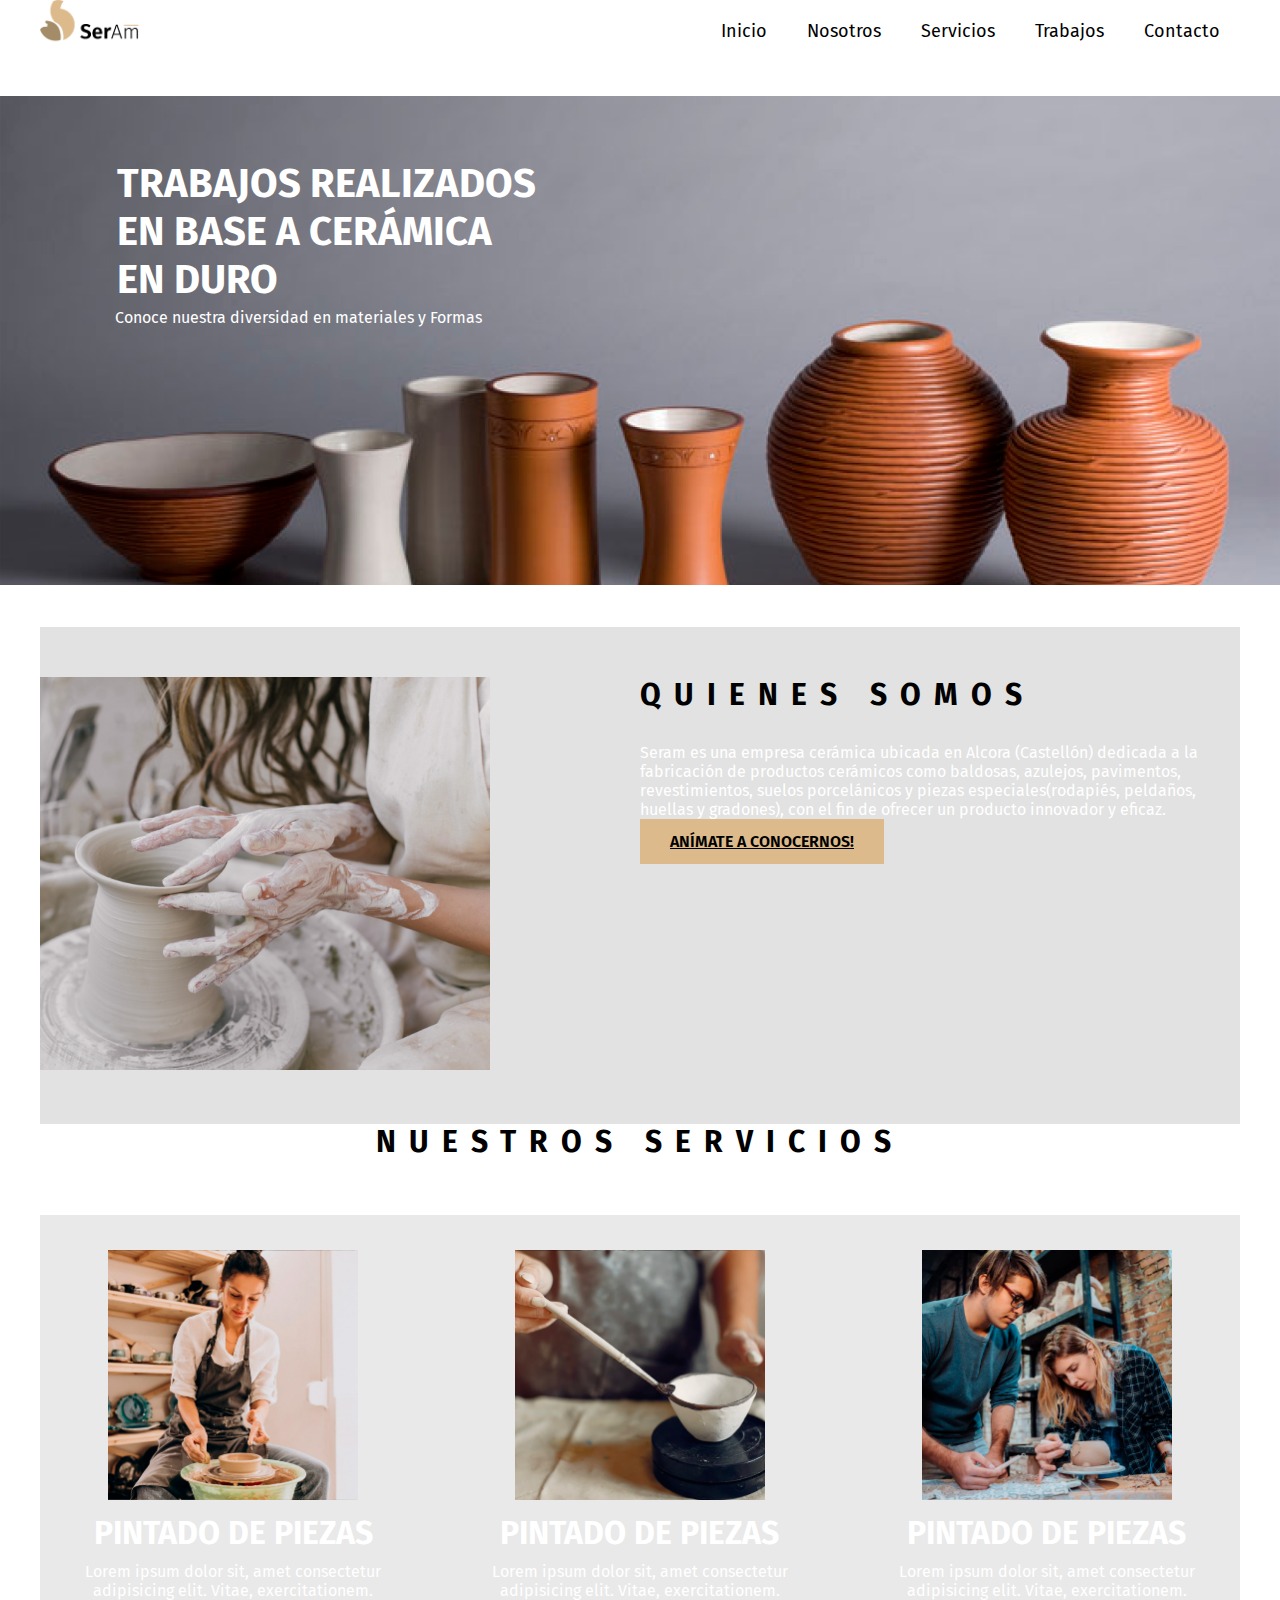
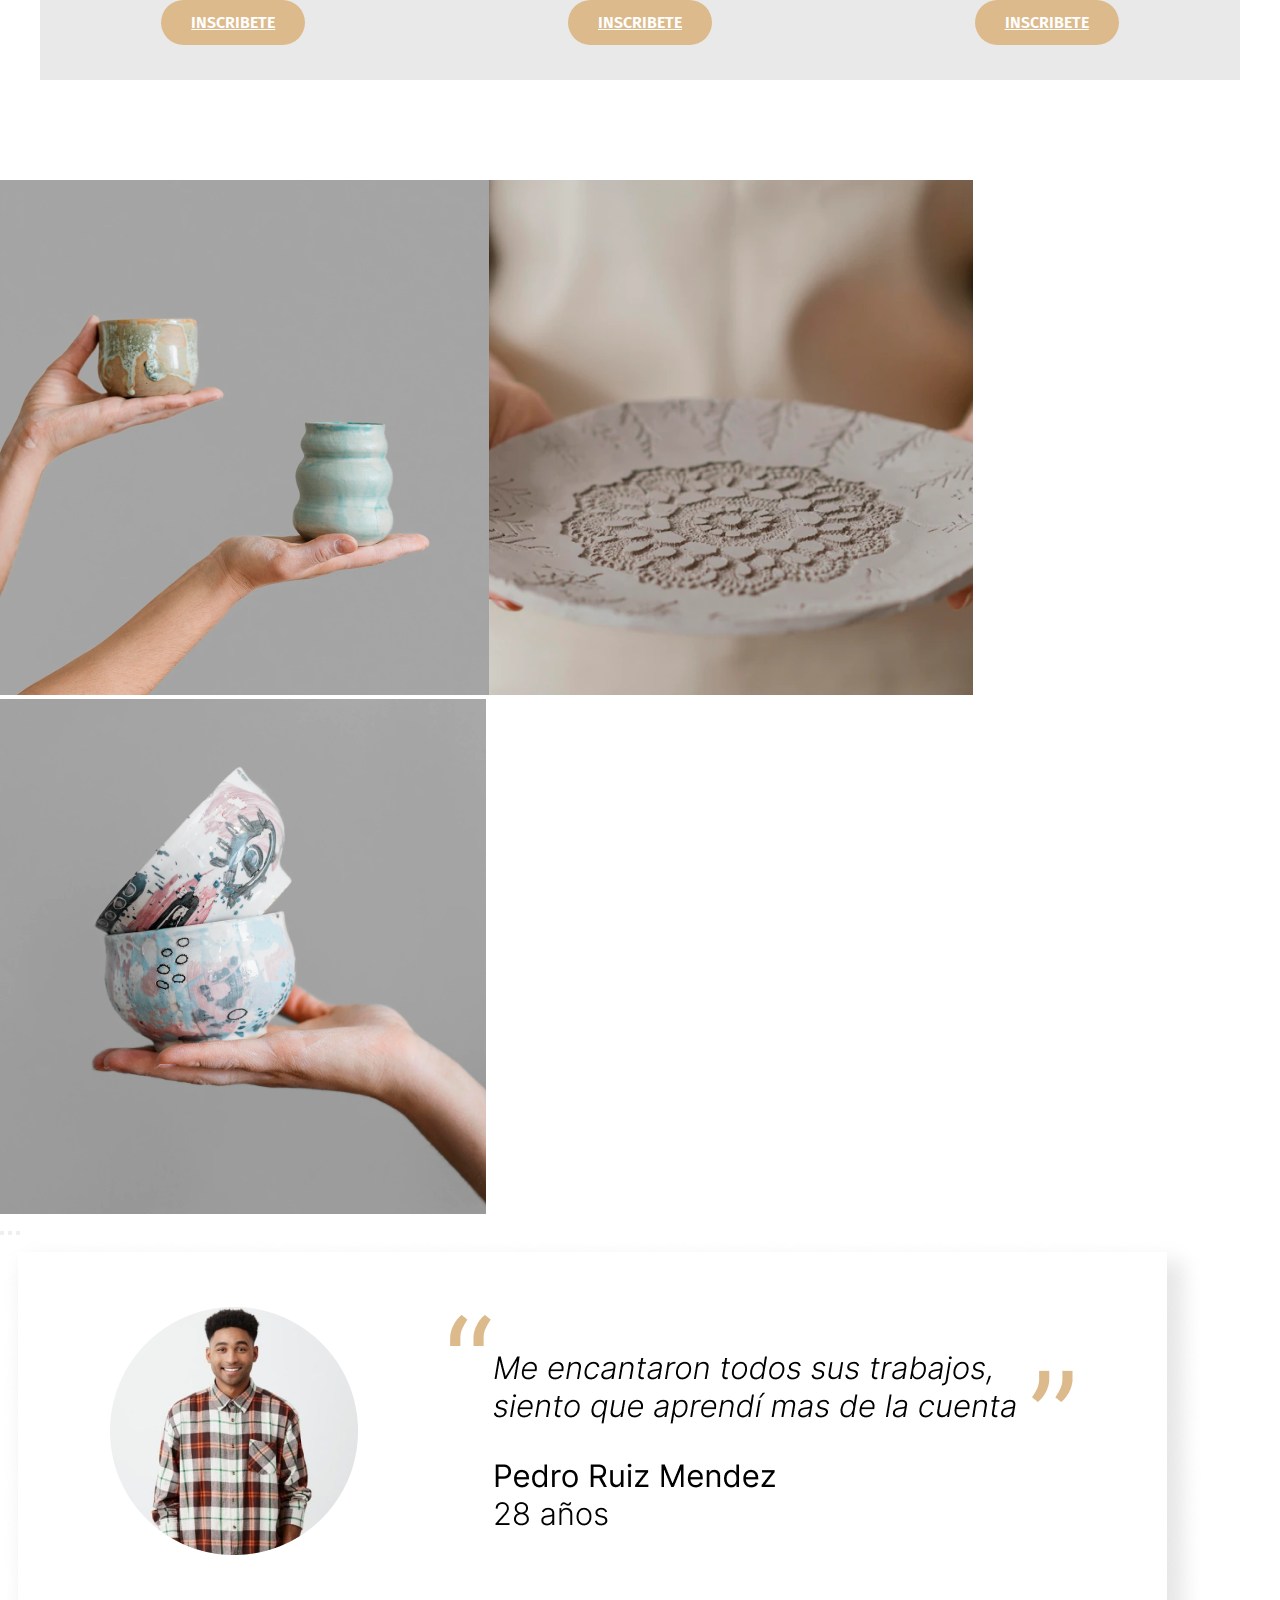
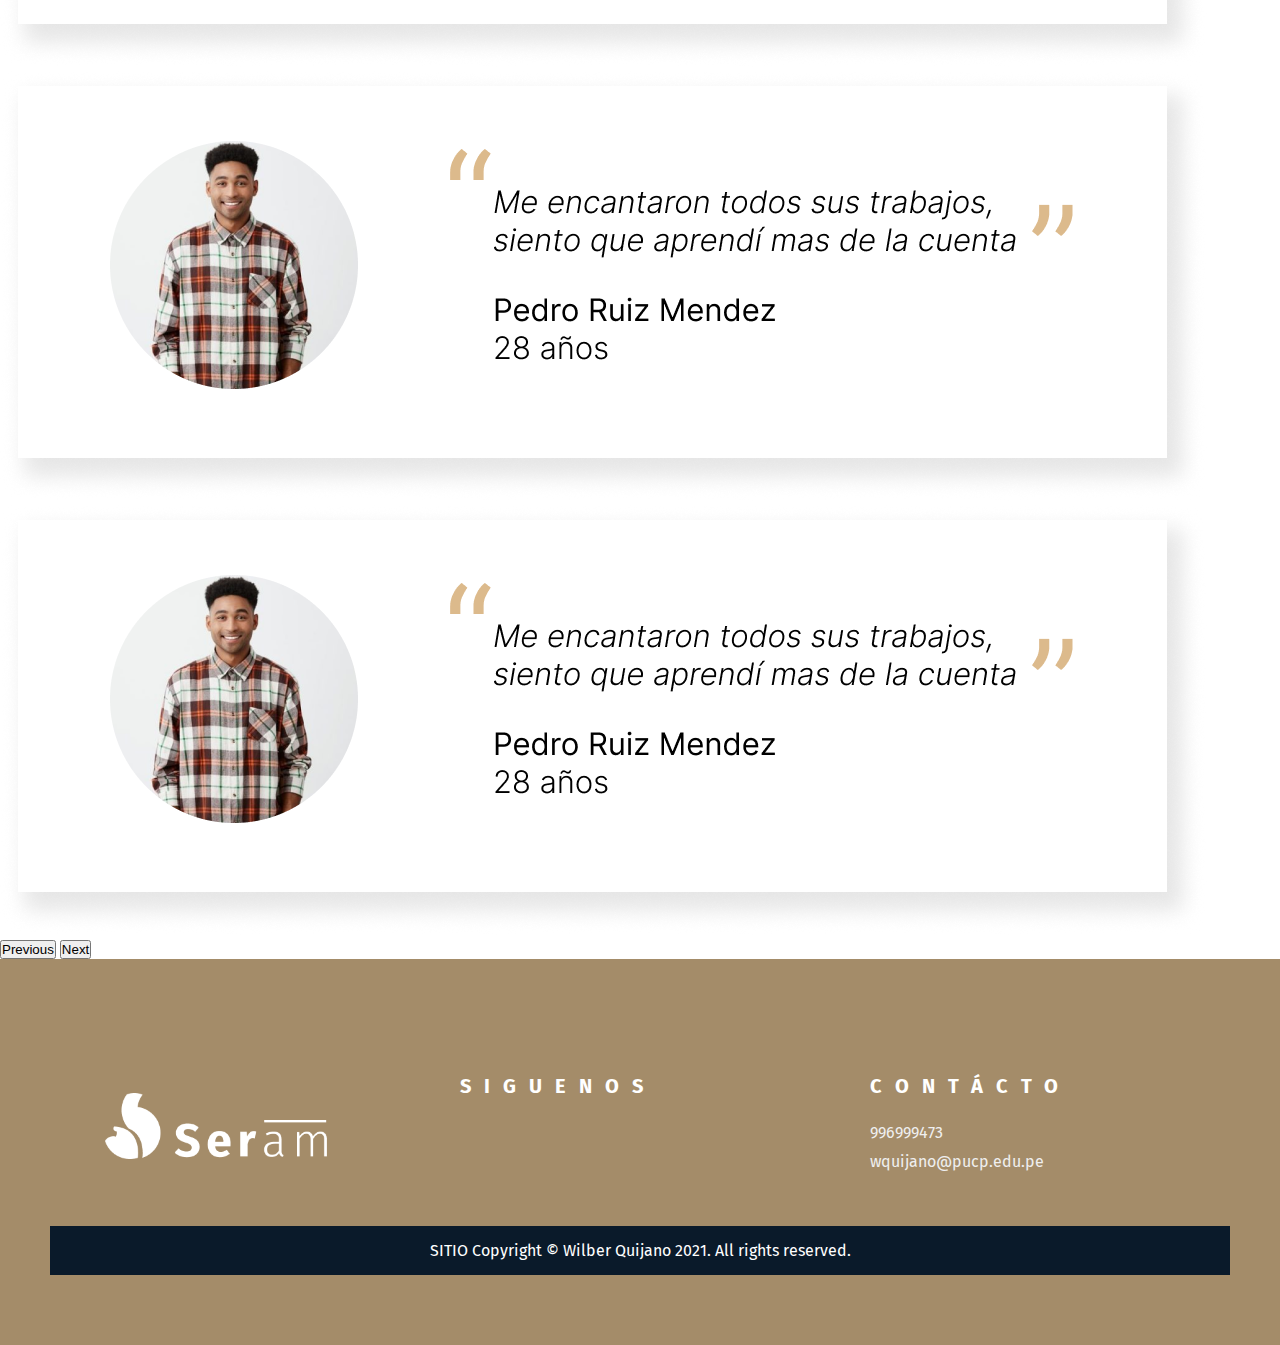
<file: index.html>
<!DOCTYPE html>
<html lang="en">
<head>
    <meta charset="UTF-8">
    <meta http-equiv="X-UA-Compatible" content="IE=edge">
    <meta name="viewport" content="width=device-width, initial-scale=1.0">
    <title>SerAm</title>
    <link rel="stylesheet" href="./css/style.css">
    <link rel="icon" type="image/ico" href="./images/Recurso 2.png">
    <link rel="preconnect" href="https://fonts.googleapis.com">
    <link rel="preconnect" href="https://fonts.gstatic.com" crossorigin>
    <link href="https://fonts.googleapis.com/css2?family=Fira+Sans:wght@300;400;500;600&display=swap" rel="stylesheet">
    <link href="https://cdn.jsdelivr.net/npm/bootstrap@5.3.0-alpha1/dist/css/bootstrap.min.css" rel="stylesheet" integrity="sha384-GLhlTQ8iRABdZLl6O3oVMWSktQOp6b7In1Zl3/Jr59b6EGGoI1aFkw7cmDA6j6gD" crossorigin="anonymous">


    </head>
<body>
  <header class="header">
    <div class="menu container">
        <a href="" class="logo">
            <img src="./images/Recurso 1.png" alt="">
        </a>
        <input type="checkbox" id="menu">
        <label for="menu">
            <img src="./images/menu.svg" alt="">
        </label>
        <nav class="navbar">
            <ul>
                <li><a href="index.html">Inicio</a></li>
                <li><a href="nosotros.html">Nosotros</a></li>
                <li><a href="servicios.html">Servicios</a></li>
                <li><a href="trabajos.html">Trabajos</a></li>
                <li><a href="contacto.html">Contacto</a></li>

            </ul>
        </nav>
    </div>

</header>
    
    <section class="contenedor">
        <img  src="./images/image10.png" alt="">
        <h1>TRABAJOS REALIZADOS EN BASE A CERÁMICA EN DURO</h1>
        <p>Conoce nuestra diversidad en materiales y Formas</p>
    </section>
    <section class="infocontainer">
      <div class="info-1">
          <img src="./images/QS.png" alt="">
      </div>
      <div class="info-2">
          <h2>QUIENES SOMOS</h2>
          <p>Seram es una empresa cerámica ubicada en Alcora (Castellón) dedicada a la fabricación de productos cerámicos como baldosas, azulejos, pavimentos, revestimientos, suelos porcelánicos y piezas especiales(rodapiés, peldaños, huellas y gradones), con el fin de ofrecer un producto innovador y eficaz.</p>
          <a href="" class="btn-1">Anímate a conocernos!</a>
      </div>
  </section>

  <section class="servicio container">
    <h2>NUESTROS SERVICIOS</h2>
    <div class="servicio-content">
        <div class="servicio-1">
            <img src="./images/servicio1.png" alt="">
            <h1>PINTADO DE PIEZAS</h1>

            <p>Lorem ipsum dolor sit, amet consectetur adipisicing elit. Vitae, exercitationem.</p>
            <a href="" class="btn-2">Inscribete</a>
        </div>
        <div class="servicio-1">
            <img src="./images/servicio2.png" alt="">
            <h1>PINTADO DE PIEZAS</h1>

            <p>Lorem ipsum dolor sit, amet consectetur adipisicing elit. Vitae, exercitationem.</p>
            <a href="" class="btn-2">Inscribete</a>
        </div>
        <div class="servicio-1">
            <img src="./images/servicio3.png" alt="">
            <h1>PINTADO DE PIEZAS</h1>

            <p>Lorem ipsum dolor sit, amet consectetur adipisicing elit. Vitae, exercitationem.</p>
            <a href="" class="btn-2">Inscribete</a>
        </div>


    </div>

</section>


</section>
    <div class="container3">
        <div class="row">
            <div class="col-lg-4 col-s-12 ">
            <img src="./images/galeria1.png" alt="">
            </div>
            <div class="col-lg-4 col-s-12 ">
                <img src="images/galeria2.png" alt="">
            </div>
            <div class="col-lg-4 col-s-12 ">
                <img src="images/galeria3.png" alt="">
        </div>
    </div>
        </div>

        <div id="carouselExampleCaptions" class="carousel slide w-50">
            <div class="carousel-indicators">
              <button type="button" data-bs-target="#carouselExampleCaptions" data-bs-slide-to="0" class="active" aria-current="true" aria-label="Slide 1"></button>
              <button type="button" data-bs-target="#carouselExampleCaptions" data-bs-slide-to="1" aria-label="Slide 2"></button>
              <button type="button" data-bs-target="#carouselExampleCaptions" data-bs-slide-to="2" aria-label="Slide 3"></button>
            </div>
            <div class="carousel-inner">
              <div class="carousel-item active">
                <img src="images/testimonio.png" class="d-block w-100" alt="...">
                <div class="carousel-caption d-none d-md-block">
                </div>
              </div>
              <div class="carousel-item">
                <img src="images/testimonio.png" class="d-block w-100" alt="...">
                <div class="carousel-caption d-none d-md-block">
                </div>
              </div>
              <div class="carousel-item">
                <img src="images/testimonio.png" class="d-block w-100" alt="...">
                <div class="carousel-caption d-none d-md-block">
                </div>
              </div>
            </div>
            <button class="carousel-control-prev" type="button" data-bs-target="#carouselExampleCaptions" data-bs-slide="prev">
              <span class="carousel-control-prev-icon" aria-hidden="true"></span>
              <span class="visually-hidden">Previous</span>
            </button>
            <button class="carousel-control-next" type="button" data-bs-target="#carouselExampleCaptions" data-bs-slide="next">
              <span class="carousel-control-next-icon" aria-hidden="true"></span>
              <span class="visually-hidden">Next</span>
            </button>
          
        </div>
    
      <script src="https://cdn.jsdelivr.net/npm/bootstrap@5.3.0-alpha1/dist/js/bootstrap.bundle.min.js" integrity="sha384-w76AqPfDkMBDXo30jS1Sgez6pr3x5MlQ1ZAGC+nuZB+EYdgRZgiwxhTBTkF7CXvN" crossorigin="anonymous"></script>
</body>
<footer class="footer">
    <div class="grupo-1">
        <div class="box">
            <figure>
                <a href="#">
                    <img src="./images/logoblanco.png" alt="Logo de SLee Dw">
                </a>
            </figure>
        </div>
        <div class="box">
            <h2>SIGUENOS</h2>
            <div class="red-social">
                <a href="#" class="fa fa-facebook"></a>
                <a href="#" class="fa fa-instagram"></a>
                <a href="#" class="fa fa-twitter"></a>
            </div>
        </div>
        <div class="box">
            <h2>CONTÁCTO</h2>
            <p>996999473</p>
            <p>wquijano@pucp.edu.pe</p>
        </div>


    </div>
    <div class="grupo-2"><p> SITIO Copyright
        © Wilber Quijano 2021. All rights reserved.</p>

    </div>
</footer>
</html>
</file>
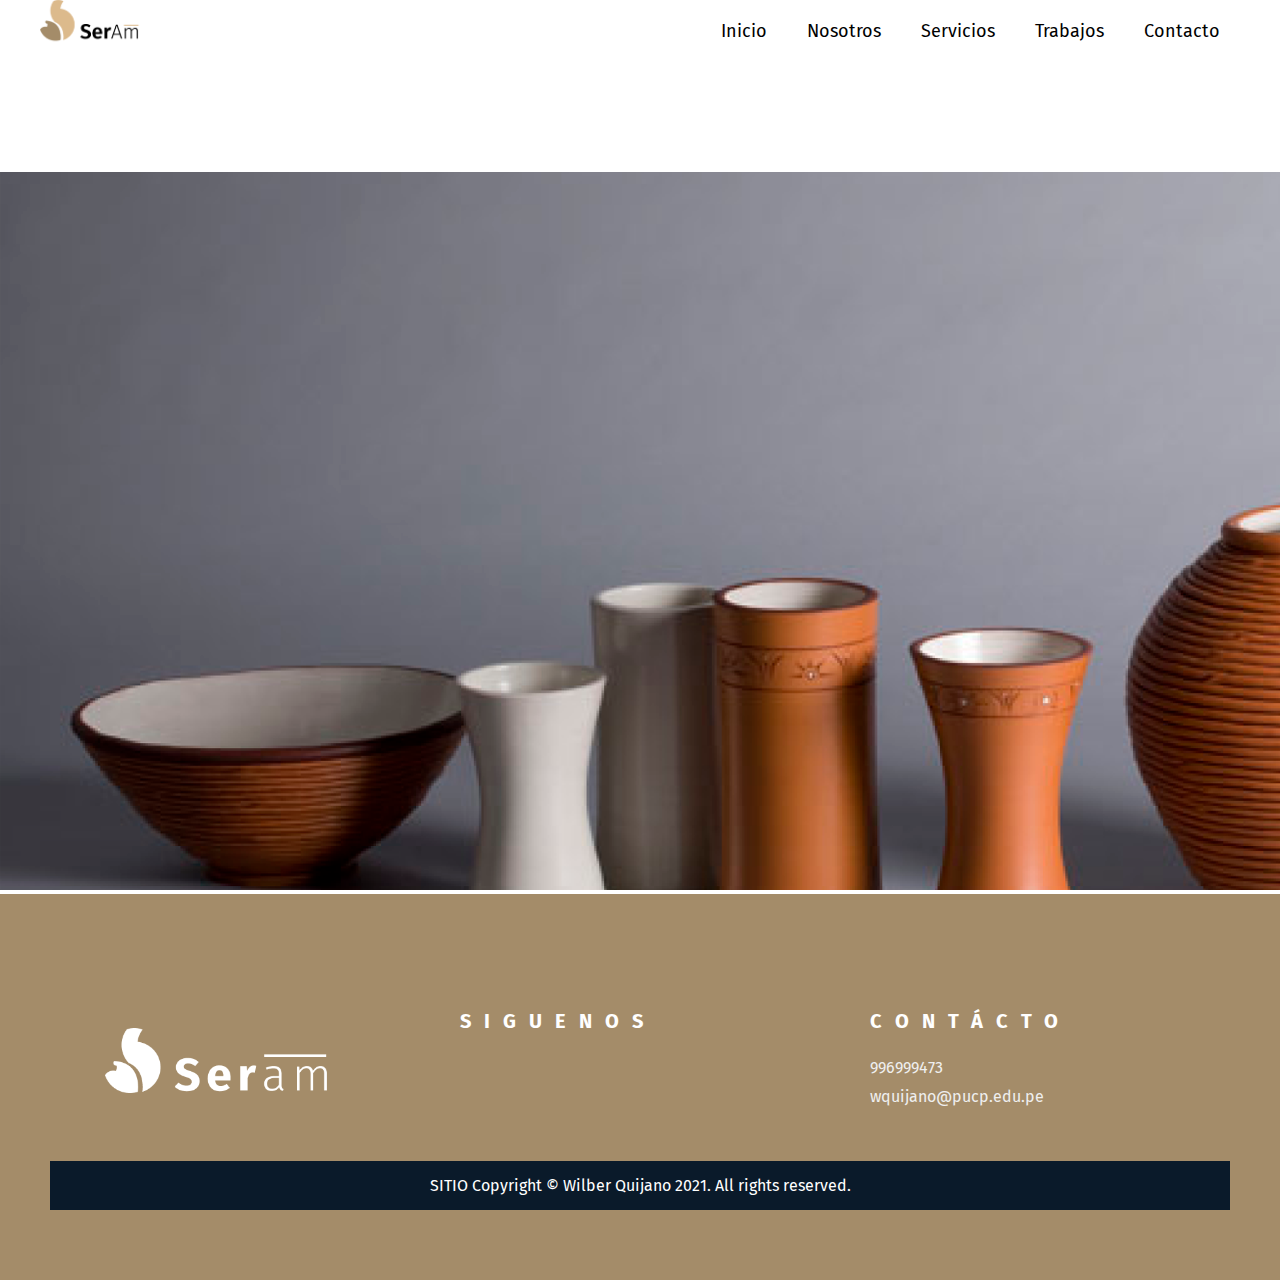
<file: contacto.html>
<!DOCTYPE html>
<html lang="en">

<head>
    <meta charset="UTF-8">
    <meta http-equiv="X-UA-Compatible" content="IE=edge">
    <meta name="viewport" content="width=device-width, initial-scale=1.0">
    <title>SerAm</title>
    <link rel="stylesheet" href="./css/style.css">
    <link rel="icon" type="image/ico" href="./images/Recurso 2.png">
    <link rel="preconnect" href="https://fonts.googleapis.com">
    <link rel="preconnect" href="https://fonts.gstatic.com" crossorigin>
    <link href="https://fonts.googleapis.com/css2?family=Fira+Sans:wght@300;400;500;600&display=swap" rel="stylesheet">
</head>

<body>
    <header class="header">
        <div class="menu container">
            <a href="" class="logo">
                <img src="./images/Recurso 1.png" alt="">
            </a>
            <input type="checkbox" id="menu">
            <label for="menu">
                <img src="./images/menu.svg" alt="">
            </label>
            <nav class="navbar">
                <ul>
                    <li><a href="index.html">Inicio</a></li>
                    <li><a href="nosotros.html">Nosotros</a></li>
                    <li><a href="servicios.html">Servicios</a></li>
                    <li><a href="trabajos.html">Trabajos</a></li>
                    <li><a href="contacto.html">Contacto</a></li>
    
                </ul>
            </nav>
        </div>
    
    </header>
    <section class="titulo">
        <div>
            <h1>QUIENES SOMOS</h1>
            <p>Seram es una empresa cerámica ubicada en Alcora (Castellón) dedicada a la fabricación de productos
                cerámicos como baldosas, azulejos, pavimentos, revestimientos, suelos porcelánicos y piezas
                especiales(rodapiés, peldaños, huellas y gradones), con el fin de ofrecer un producto innovador y
                eficaz.</p>
            <img src="./images/image10.png" alt="">
        </div>
    </section>


</body>
<footer class="footer">
    <div class="grupo-1">
        <div class="box">
            <figure>
                <a href="#">
                    <img src="./images/logoblanco.png" alt="Logo de SLee Dw">
                </a>
            </figure>
        </div>
        <div class="box">
            <h2>SIGUENOS</h2>
            <div class="red-social">
                <a href="#" class="fa fa-facebook"></a>
                <a href="#" class="fa fa-instagram"></a>
                <a href="#" class="fa fa-twitter"></a>
            </div>
        </div>
        <div class="box">
            <h2>CONTÁCTO</h2>
            <p>996999473</p>
            <p>wquijano@pucp.edu.pe</p>
        </div>


    </div>
    <div class="grupo-2"><p> SITIO Copyright
        © Wilber Quijano 2021. All rights reserved.</p>

    </div>
</footer>

</html>
</file>
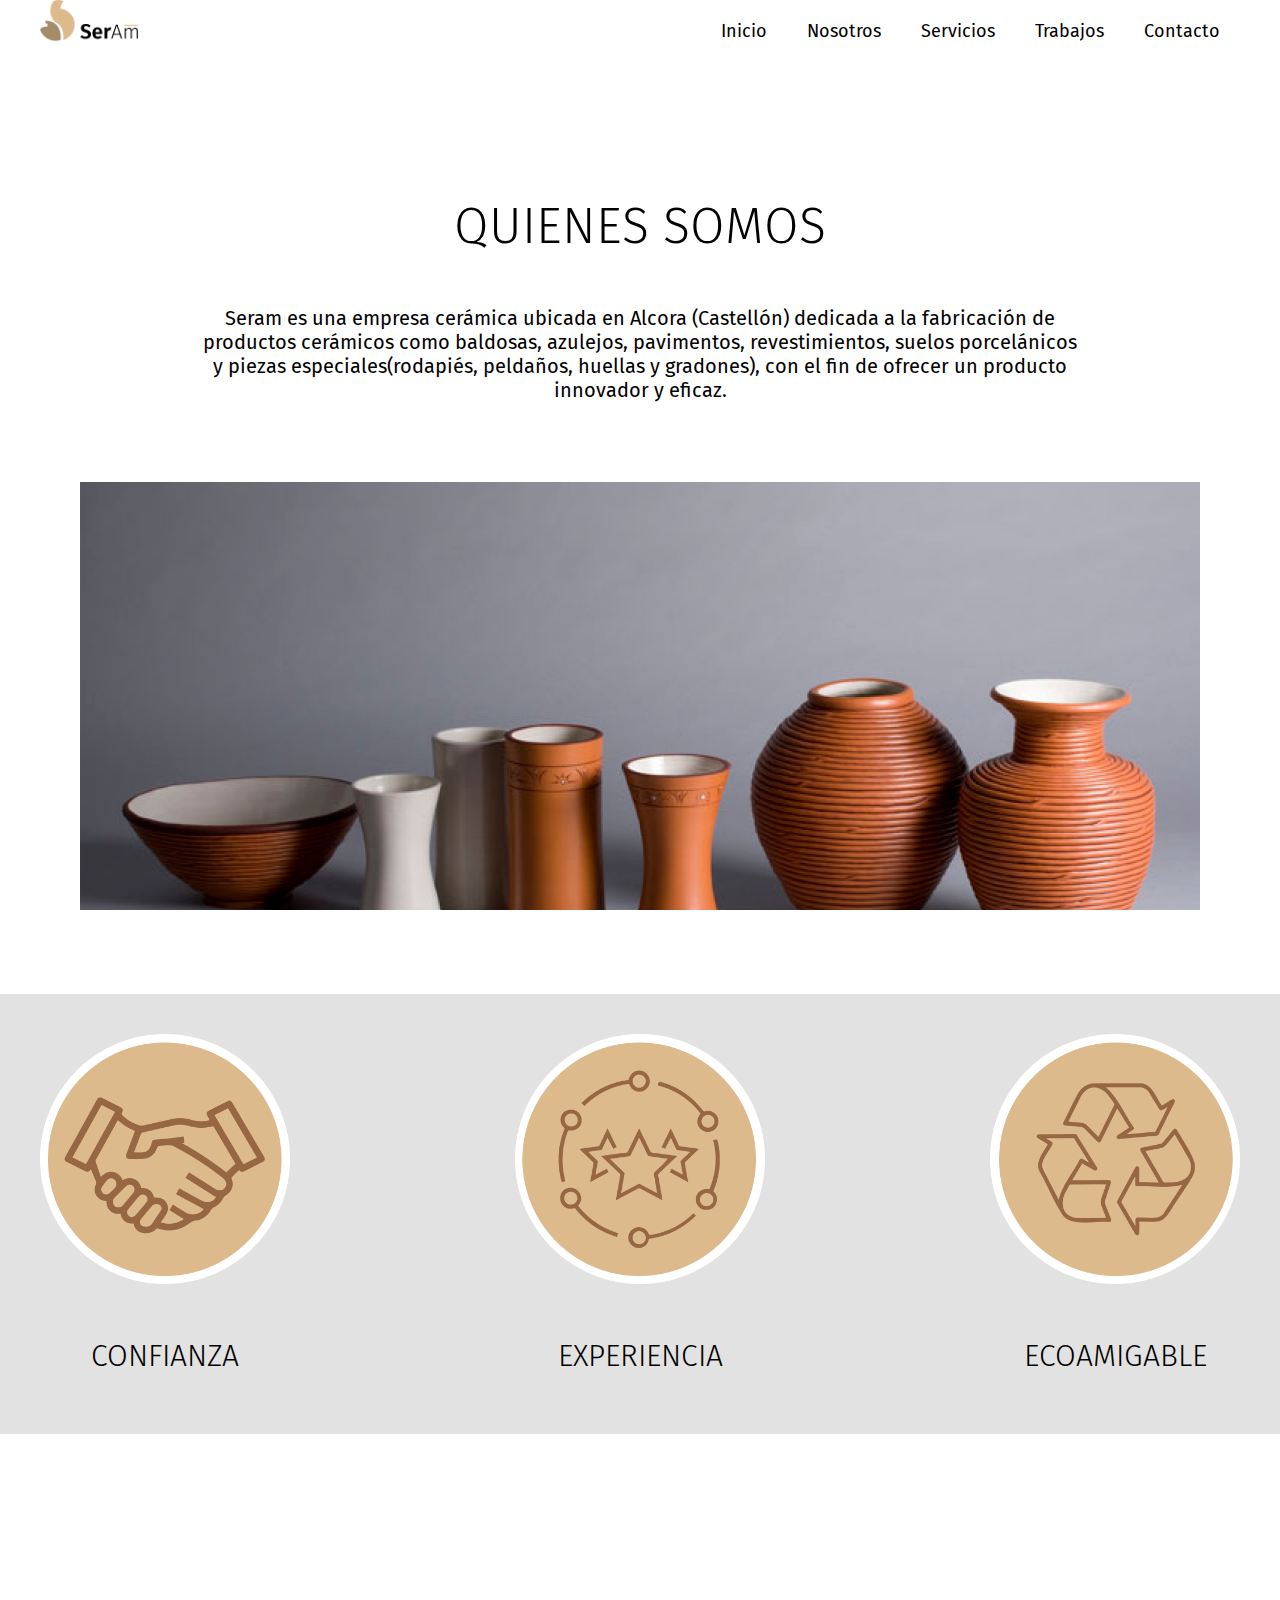
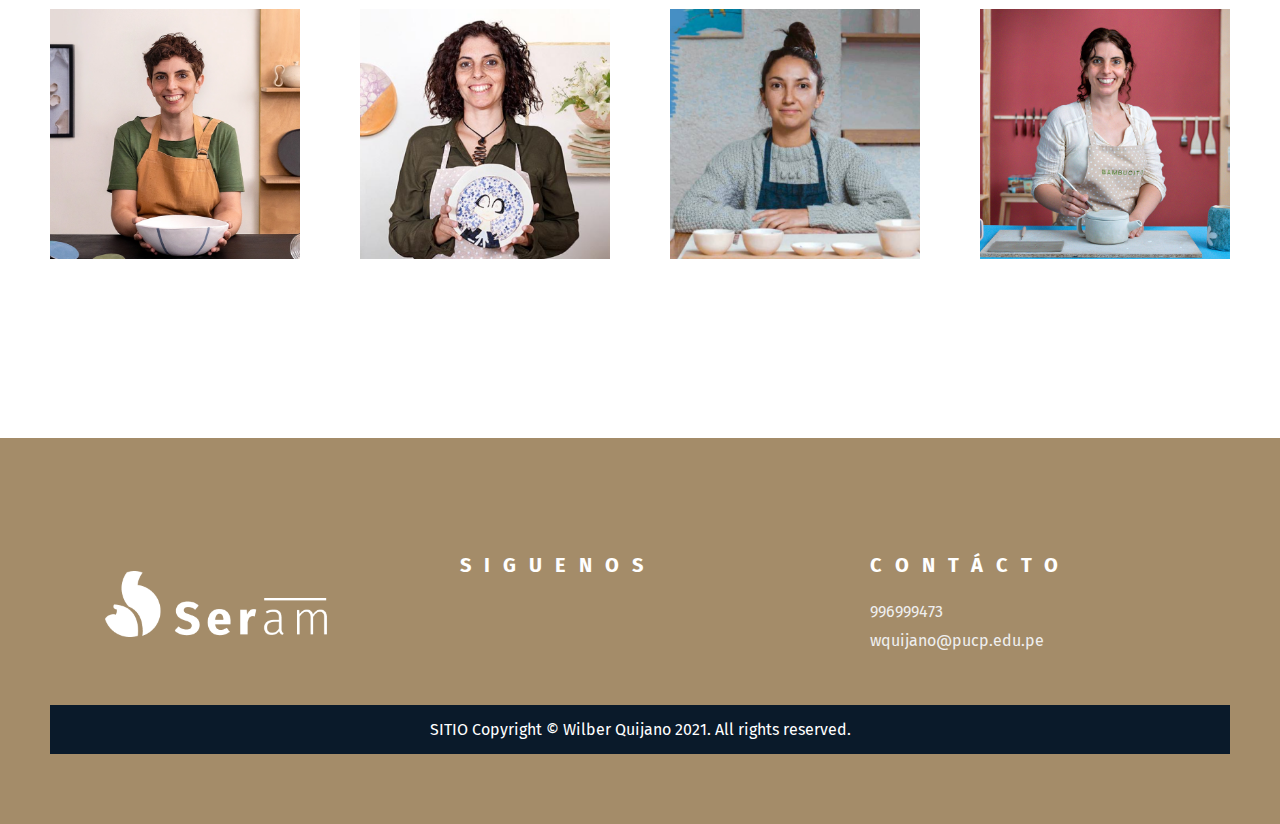
<file: nosotros.html>
<!DOCTYPE html>
<html lang="en">
    <head>
        <meta charset="UTF-8">
        <meta http-equiv="X-UA-Compatible" content="IE=edge">
        <meta name="viewport" content="width=device-width, initial-scale=1.0">
        <title>SerAm</title>
        <link rel="stylesheet" href="./css/style.css">
        <link rel="icon" type="image/ico" href="./images/Recurso 2.png">
        <link rel="preconnect" href="https://fonts.googleapis.com">
        <link rel="preconnect" href="https://fonts.gstatic.com" crossorigin>
        <link href="https://fonts.googleapis.com/css2?family=Fira+Sans:wght@300;400;500;600&display=swap" rel="stylesheet">
        </head>

<body>
    <header class="header">
        <div class="menu container">
            <a href="" class="logo">
                <img src="./images/Recurso 1.png" alt="">
            </a>
            <input type="checkbox" id="menu">
            <label for="menu">
                <img src="./images/menu.svg" alt="">
            </label>
            <nav class="navbar">
                <ul>
                    <li><a href="index.html">Inicio</a></li>
                    <li><a href="nosotros.html">Nosotros</a></li>
                    <li><a href="servicios.html">Servicios</a></li>
                    <li><a href="trabajos.html">Trabajos</a></li>
                    <li><a href="contacto.html">Contacto</a></li>
    
                </ul>
            </nav>
        </div>
    
    </header>
    <section class="titulo">
        <div class="contenido">
            <h1>QUIENES SOMOS</h1>
            <p>Seram es una empresa cerámica ubicada en Alcora (Castellón) dedicada a la fabricación de productos
                cerámicos como baldosas, azulejos, pavimentos, revestimientos, suelos porcelánicos y piezas
                especiales(rodapiés, peldaños, huellas y gradones), con el fin de ofrecer un producto innovador y
                eficaz.</p>
            <img src="./images/image10.png" alt="">
        </div>
    </section>
    <main class="mision">
        
        <div class="punto">
            <img src="images/Group 2.png" alt="">
            <h3>CONFIANZA</h3>
        </div>
        <div class="punto">
            <img src="images/Group 3.png" alt="">
            <h3>EXPERIENCIA</h3>
        </div>
        <div class="punto">
            <img src="images/Group 4.png" alt="">
            <h3>ECOAMIGABLE</h3>
        </div>
    </main>
    <section class="profesores">
        <div class="prof">
            <img src="images/prof (1).png" alt="">
        </div>
        <div class="prof">
            <img src="images/prof (2).png" alt="">
        </div>
        <div class="prof">
            <img src="images/prof (3).png" alt="">
        </div>
        <div class="prof">
            <img src="images/prof (4).png" alt="">
        </div>
    
    </section>
</body>
<footer class="footer">
    <div class="grupo-1">
        <div class="box">
            <figure>
                <a href="#">
                    <img src="./images/logoblanco.png" alt="Logo de SLee Dw">
                </a>
            </figure>
        </div>
        <div class="box">
            <h2>SIGUENOS</h2>
            <div class="red-social">
                <a href="#" class="fa fa-facebook"></a>
                <a href="#" class="fa fa-instagram"></a>
                <a href="#" class="fa fa-twitter"></a>
            </div>
        </div>
        <div class="box">
            <h2>CONTÁCTO</h2>
            <p>996999473</p>
            <p>wquijano@pucp.edu.pe</p>
        </div>


    </div>
    <div class="grupo-2"><p> SITIO Copyright
        © Wilber Quijano 2021. All rights reserved.</p>

    </div>
</footer>
</html>
</file>
<file: css/style.css>
*{
    margin: 0;
    padding: 0;
    box-sizing: border-box;
}
body{
    font-family: 'Fira Sans', sans-serif;  
     color: white;
    background-color: E9E9E9;
    
}
.container{
    max-width: 1200px;
    margin: 0 auto;
}

.header{
    display: flex;
    align-items: center;
    height: 96px;
}
.logo img{
    width: 100px;
    margin-bottom: 10px;
}
.menu{
    position: absolute;
    top: 0;
    left: 0;
    right: 0;
    display: flex;
    align-items: center;
    justify-content: space-between;
    z-index: 1000;
}
.menu .logo{
    color: antiquewhite;
    font-size: 22px;
    font-weight: 800;
    text-transform: uppercase;
}
.menu .navbar ul li{
    position: relative;
    float: left;
}
.menu .navbar ul li a{
    font-size: 18px;
    padding: 20px;
    color: rgba(0, 0, 0, 1);
    display: block;
    list-style: none;
    text-decoration: none;
}
.menu .navbar ul li a:hover {
    background-color: #DCBA8C;
    color: white;
}
#menu{
    display: none;
}
.menu-icono {
    width: 25px;
}
.menu label{
    cursor: pointer;
    display: none;
}
.header-content{
    display: flex;
    align-items: center;
}
.header-txt{
    width: 50%;
}
.header-txt h1{
    font-size: 80px;
    line-height: 90px;
    letter-spacing: 5px;
    color: rgba(0, 0, 0, 1);
    text-transform: uppercase;
    margin-bottom: 25px;
}
.header-txt span{
    font-size: 40px;
    color: white;

}
.header-img {
    width: 50%;
}
.header-img img{
    width: 700px;
}

.contenido h1{
    text-align: center;
    color: black;
    font-weight: 300;
    margin-top: 100px;
    margin-bottom: 20px;
    font-size: 50px;
}
.contenido p{
    color: black;
    display: flex;
    font-size: 20px;
    margin-top: 50px;
    margin-left: 200px;
    margin-right: 200px;
    font-size: 300;
    text-align: center;
}

.contenedor{
    overflow: hidden;
    position: relative;
    margin: auto;
    align-items: center;
}
.contenedor img{
   width:100%;
height: 100%;
}
.contenedor h1{
    font-size: 2.5rem;
    color: white;
    position: absolute;
    top: 13%;
    margin: auto;
    display: flex;
    padding-left: 117px;
    width: 539px;
}
.contenedor p{
    font-size: 1rem;
    color: white;
    position: absolute;
    margin: auto;
    display: flex;
    padding-left: 115px;
    top: 43%;
}
.infocontainer{
    padding: 50px 0;
    display: flex;
    max-width: 1200px;
    margin: 0 auto;
    margin-top: 38px;
    background-color: rgba(226, 226, 226, 1);
}
.info{
    padding: 50px 0;
    display: flex;
}
.info-1 {
    width: 50%;
}
.info-1 img {
    width: 450px;
}
.info-2{
    width: 50%;
}

.btn-1{
    display: inline-block;
    color: black;
    padding: 13px 30px;
    background-color: rgba(220, 186, 140, 1);
    text-transform: uppercase;
    font-weight: 600;
}
.btn-1:hover {
background-color: rgba(164, 140, 105, 1);
color: white;
}
.mision{
    display: flex;
    justify-content: space-between;
    padding-bottom: 20px;
    background-color: #E2E2E2;
}
.punto{
    padding: 40px;
    margin: 0px 0px;
}
.punto img{
    width: 250px;
    height: 250px;
}
.profesores{
    display: flex;
    justify-content: space-between;
    padding: 80px 0px;
    margin: 30px;
}
.prof{
    padding: 45px 0px;
    margin: 20px;
}
.prof img{
    width: 250px;
    height: 250px;
}
.c1 img{
    opacity: .4;
    width: 250px;
    border: grey double 2px;
}
.cuadro{
    display: flex;
    flex-direction: row;
    flex-wrap: wrap;
    justify-content: space-around;
}
.cuadro img:hover{
    opacity: 1;
    border: solid 2px white;
    border-radius: 5px;
}
.contenido img{
    width:100%;
 height: 100%;
 padding: 80px;
 }
 h3{
    padding-top: 50px;
    justify-content: center;
    font-size: 30px;
    text-align: center;
    font-weight: 300;
    color: black;
 }

 .row{
    display: flex;
    flex-wrap: wrap;
 }
 ul{
    list-style: none;
 }
 .footer{
    background-color: #A48C69;
    padding: 70px 0;
    padding-left: 50px;
    padding-right: 50px;
 }
 .footer-col{
    width: 25%;
    padding: 0 15px;

 }
 .footer-col h4{
    font-size: 18px;
    color: antiquewhite;
    text-transform: capitalize;
    margin-bottom: 30px;
    font-weight: 300;
    position: relative;
 }
 .footer-col ul li a{
    font-size: 16px;
    text-transform: capitalize;
    color: aquamarine;
    text-decoration: none;
    font-weight: 300;
    color: aliceblue;
    display: block;
 }
 .footer-col img{
    width: 200px;
 }

    .contenedor2{
        margin: auto;
        width: 100%;
        display: grid;
        grid-template-columns: 1fr 2fr;
        grid-template-rows: auto 3fr auto;
        grid-template-areas: 
              "main aside"
       ;
    }
.main{
    background-color: rgba(226, 226, 226, 1);
    padding: 3rem;
    grid-area: main;
    display: flex;
    flex-direction: column;
    justify-content: center;
    align-items: center;
}

.main img{
    width: 200px;
    border-radius: 10px;
}


.container3{
align-items: center;
justify-content: center;
}


.footer{
    width: 100%;
    background-color: #A48C69;
}
.footer .grupo-1{
    width: 100%;
    max-width: 1200px;
    margin: auto;
    display:grid;
    grid-template-columns: repeat(3, 1fr);
    grid-gap:50px;
    padding: 45px 0px;
}
.footer .grupo-1 .box figure{
    width: 100%;
    height: 100%;
    display: flex;
    justify-content: center;
    align-items: center;
}
.footer .grupo-1 .box figure img{
    width: 250px;
}
.footer .grupo-1 .box h2{
    color: #fff;
    margin-bottom: 25px;
    font-size: 20px;
}
.footer .grupo-1 .box p{
    color: #efefef;
    margin-bottom: 10px;
}
.footer .grupo-1 .red-social a{
    display: inline-block;
    text-decoration: none;
    width: 45px;
    height: 45px;
    line-height: 45px;
    color: #fff;
    margin-right: 10px;
    text-align: center;
    transition: all 300ms ease;
}
.footer .grupo-1 .red-social a:hover{
    color: aqua;
}
.footer .grupo-2{
    background-color: #0a1a2a;
    padding: 15px 10px;
    text-align: center;
    color: #fff;
}
.footer .grupo-2 small{
    font-size: 15px;
}

h2{
    font-size: 30px;
    letter-spacing: 13px;
    color: black;
    margin-bottom: 30px;
}
.servicio{
    padding: 0 0 100px 0;
    text-align: center;
}
.servicio-content{
    margin-top: 55px;
    display: grid;
    grid-template-columns: repeat(3,1fr);
    gap: 20px;
    background-color: rgba(233, 233, 233, 1);
}
.servicio-1{
    padding: 35px;
    text-align: center;
    background-color: rgba(233, 233, 233, 1);
}
.servicio-1 h1{
    padding: 10px;

}
.servicio-1:hover{
    padding: 35px;
    text-align: center;
    background-color: rgba(220, 186, 140, 1);
}
.servicio-1 img{
    width: 250px;
}
.servicio-1 h3{
    font-size: 22px;
    color: blanchedalmond;
    margin-bottom: 15px;
}
.btn-2{
    display: inline-block;
    color: white;
    padding: 13px 30px;
    background-color: rgba(220, 186, 140, 1);
    border-radius: 25px;
    text-transform: uppercase;
    font-weight: 600;
}
.btn-2:hover{
    background-color: white;
    color:rgba(220, 186, 140, 1) ;
    }



    @media(max-width:991px){
    
        .menu{
            padding: 20px;
        }
        .menu label{
            display: initial;
        }
        .menu .navbar{
            position: absolute;
            top: 100%;
            left: 0;
            right: 0;
            background-color: aqua;
            display: none;
        }
        .menu .navbar ul li{
            width: 100%;
        }
        .menu .navbar ul li a{
            color: aquamarine;
        }
        
        .menu .navbar ul li a:hover{
            color: chocolate;
        }
        
        #menu:checked ~ .navbar{
            display: initial;
        }
        
        .header-content{
            flex-direction: column;
            padding: 100px 30px 0 30px;
        }
        .header-txt{
            width: 100%;
            text-align: center;
            margin-bottom: 35px;
        
        }
        .header-txt h1{
            font-size: 50px;
            line-height: 60px;
        }
        .header-img{
            width: 100%;
            text-align: center;
        }
        .header-img img{
            width: 300px;
        }
    .footer .grupo-1{
        width: 90%;
        grid-template-columns: repeat(1, 1fr);
        grid-gap:30px;
        padding: 35px 0px;
    }
    .contenedor h1{
        font-size: 1rem;
        color: white;
        position: absolute;
        top: 9%;
        margin: auto;
        display: flex;
         width: 342px;
        text-align: center;
    }
    .contenedor p{
        font-size: 0.7rem;
        color: white;
        position: absolute;
        margin: auto;
        display: flex;
        top: 33%;
        text-align: center;
    }
    .info{
        flex-direction: column;
        padding: 0 30px 0 30px;
    }
    .infocontainer{
        flex-direction: column;
        padding: 0 30px 0 30px;
    }
    
    .info-1{
        text-align: center;
        width: 100%;
        order: 2;
    
    }
    .info-1 img{
        width: 250px;
    }
    .info-2 {
        text-align: center;
        width: 100%;
        margin-bottom: 25px;
    }
    .info-2 img{
        width: 100%;
        text-align: center;
        margin-bottom: 25px;
    }
    .infocontainer{
    flex-direction: column;
    padding: 0 30px 0 30px;
}
.services{
    flex-direction: column;
    padding: 0 30px 0 30px;
}
h2{
    font-size: 30px;
}

.servicio{
    padding: 30px;
}
.servicio-content{
    margin-top: 15px;
    grid-template-columns: repeat(1,1fr);
}
}
</file>
